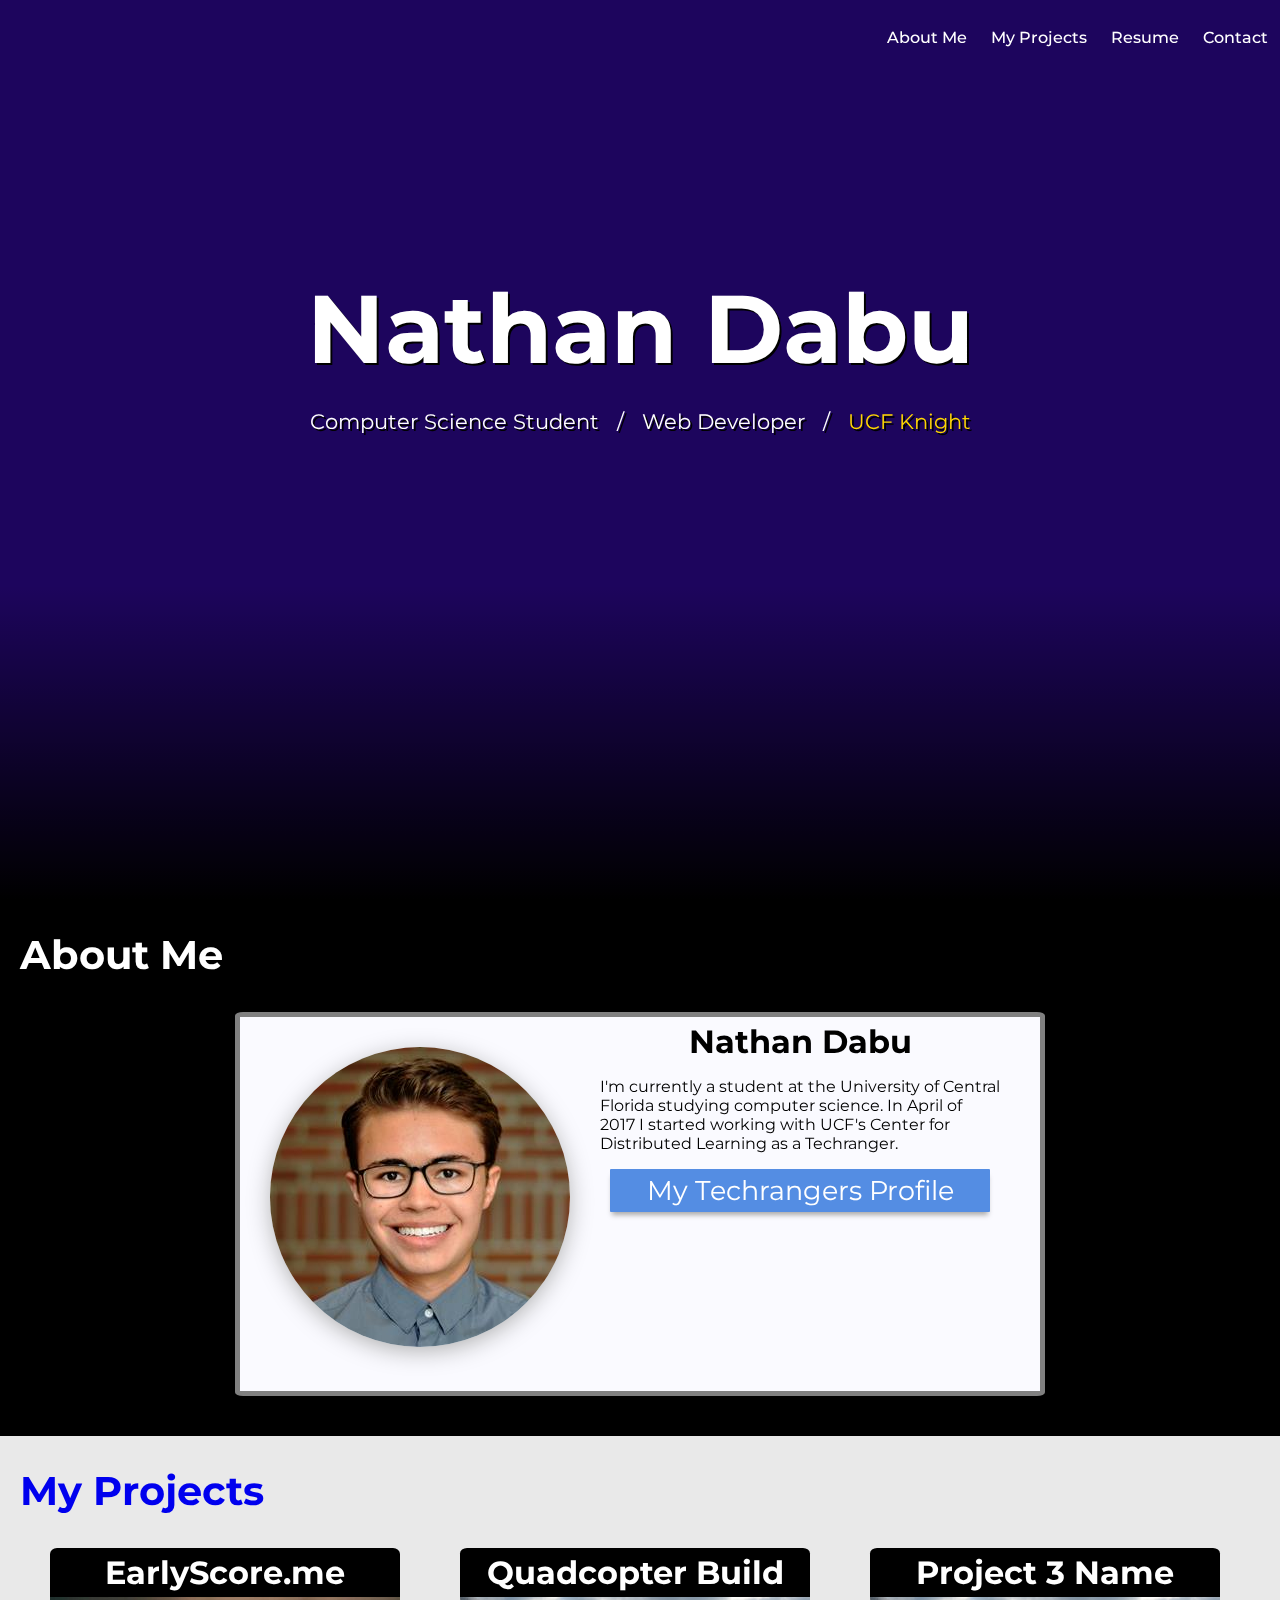
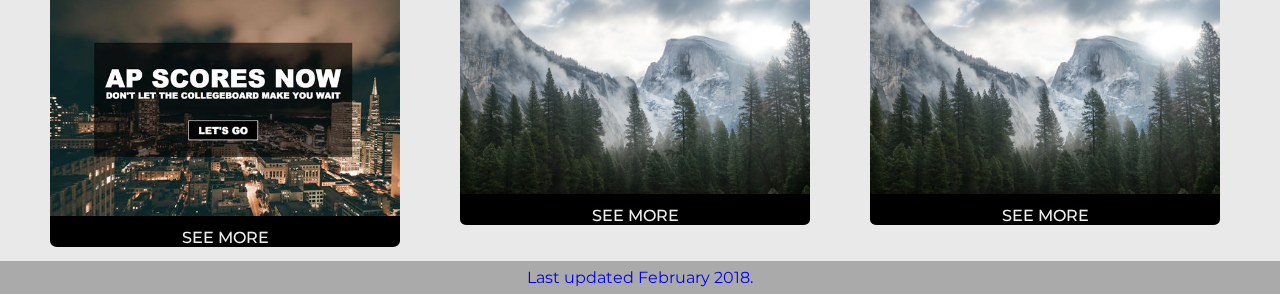
<file: index.html>
<!DOCTYPE html>
<html>
	<head>
		<!-- Global site tag (gtag.js) - Google Analytics -->
		<script async src="https://www.googletagmanager.com/gtag/js?id=UA-80257101-1"></script>
		<script>
			window.dataLayer = window.dataLayer || [];
			function gtag(){dataLayer.push(arguments);}
			gtag('js', new Date());

			gtag('config', 'UA-80257101-1');
		</script>

		<title>Nathan Dabu</title>
		<meta charset="utf-8">
		<link rel="stylesheet" type="text/css" href="main.css">

	</head>

	<body>


		<div id="main">
			<nav id="header">
				<ul>
					<li><a href="#about">About Me</a></li>
					<li><a href="#projects">My Projects</a></li>
					<li><a href="resume.html">Resume</a></li>
					<li>Contact</li>
				</ul>
		</nav>
			<div id="floater"></div>
			<div id="main_inner">
				<h1>Nathan Dabu</h1>
				<p>Computer Science Student &nbsp;&nbsp;/&nbsp;&nbsp;
			Web Developer &nbsp;&nbsp;/&nbsp;&nbsp;
					<span style="color: gold">UCF Knight</span></p>
			</div>
			<div id="gradient">
			</div>
		</div>


		<div id="about">
			 <h2>About Me</h2>
			<div id="inner_about">
				<div id="pic_wrapper">
					<img id="profile" src="nathan.jpg" alt=""/>
				</div>
				<div id="text_wrapper">
					<h3>Nathan Dabu</h3>
					<p>I'm currently a student at the University of Central Florida studying computer science. In April of 2017 I started working with UCF's Center for Distributed Learning as a Techranger.</p>
					<a href="https://techrangers.cdl.ucf.edu/bio_nathan-dabu.php">
						<div class="button" id="techrangers">
							<p>My Techrangers Profile</p>
						</div>
					<a href="https://github.com/nathaned"
					</a>
				</div>

				<div class="clear"></div>
			</div>

		</div>


		<div id="projects">
			<h2>My Projects</h2>
			<div id="card_container">
				<div class="card">
					<h3>EarlyScore.me</h3>
					<div class="img_wrapper">
						<img src="project_1.jpg"/>
					</div>
					<div class="card_content">
						<p>I created this website during the summer after my senior year in high school. I wanted to create a tool that allowed me to access my AP score as early as possible.</p>
						<p>I ended up making a website that accomplished this by routing the user's traffic through a server in California.</p>
						<p>Technologies Used:</p>
						<ul>
							<li>PHP</li>
							<li>HTML</li>
							<li>CSS</li>
							<li>Javascript</li>
							<li>Digital Ocean</li>
							<li>Glype PHP Proxy</li>
						</ul>
					</div>
					<div class="expander">see more</div>
				</div>
				<div class="card">
					<h3>Quadcopter Build</h3>
					<div class="img_wrapper">
						<img src="background.jpg">
					</div>
					<div class="card_content">
					<p>This is some text about the project that will be initially hidden, but you'll have to press the expand button to view it. It'll be great and nifty.</p>
					</div>
					<div class="expander">see more</div>
				</div>
				<div class="card">
					<h3>Project 3 Name</h3>
					<div class="img_wrapper">
						<img src="background.jpg"/>
					</div>
					<div class="card_content">
						<p>This is some text about the project that will be initially hidden, but you'll have to press the expand button to view it. It'll be great and nifty.</p>
					</div>
					<div class="expander">see more</div>
				</div>
			</div>
		</div>

		<footer>
			Last updated February 2018.
		</footer>

		<script src="https://ajax.googleapis.com/ajax/libs/jquery/3.2.0/jquery.min.js"></script>
		<script type="text/javascript" src="script.js">
		</script>
	</body>
</html>
</file>
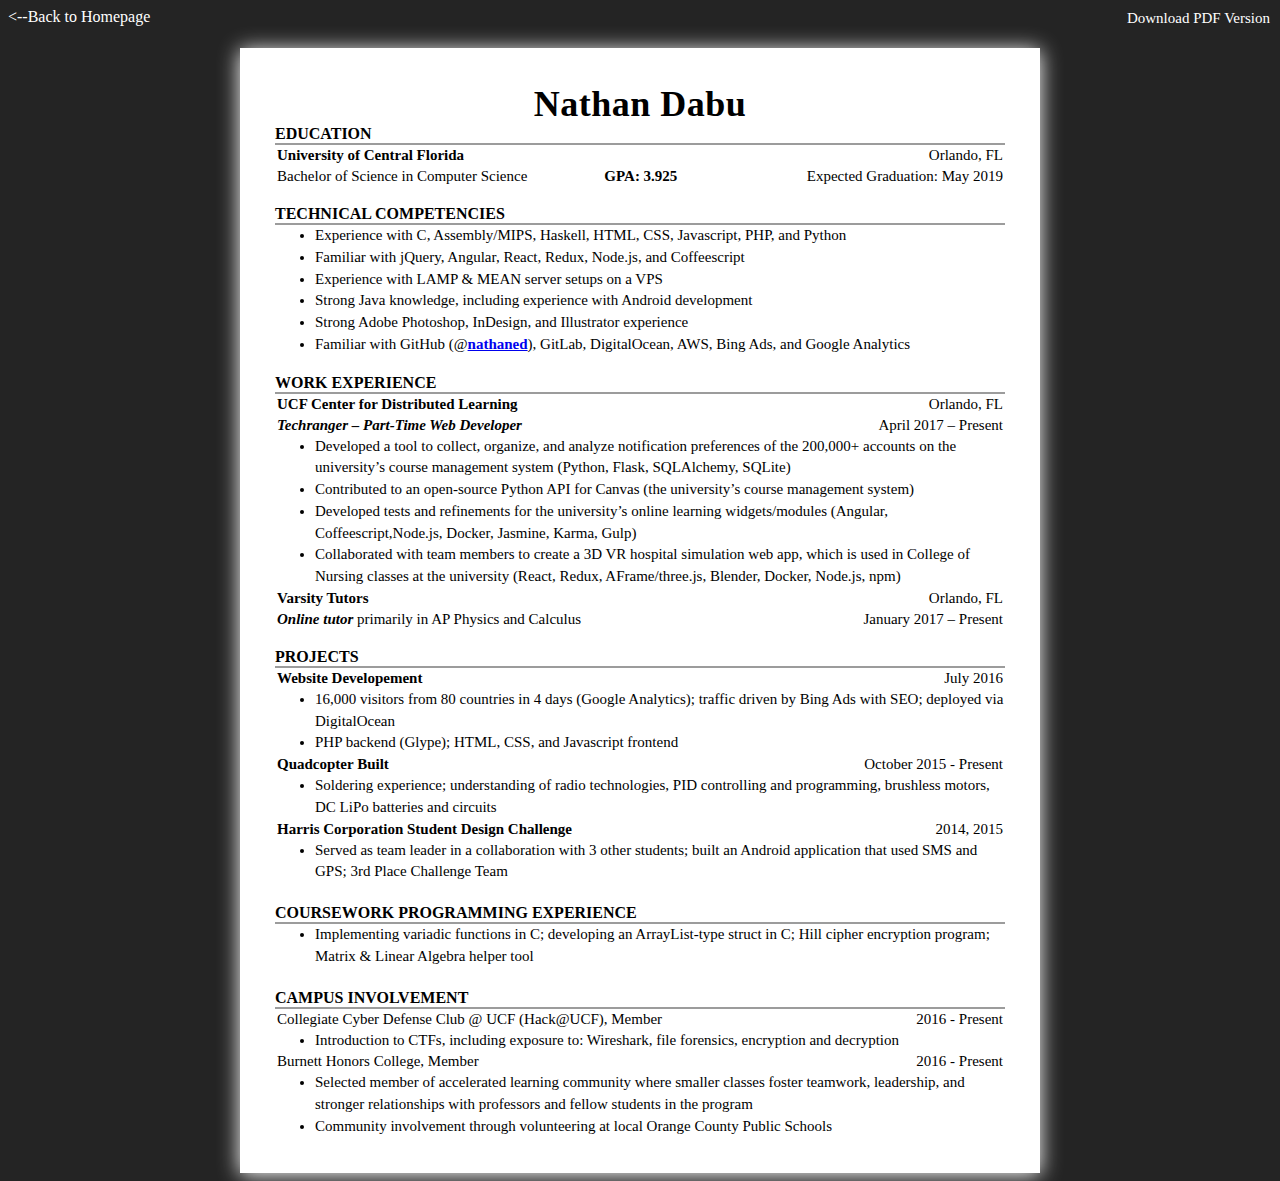
<file: resume.html>
<!DOCTYPE html>
<html>
	<head>
		<!-- Global site tag (gtag.js) - Google Analytics -->
		<script async src="https://www.googletagmanager.com/gtag/js?id=UA-114127615-1"></script>
		<script>
			window.dataLayer = window.dataLayer || [];
			function gtag(){dataLayer.push(arguments);}
			gtag('js', new Date());

			gtag('config', 'UA-114127615-1');
		</script>

		<title>Nathan Dabu</title>
		<meta charset="utf-8">
		<link rel="stylesheet" type="text/css" href="resume.css">
	</head>

	<body>
		<div id="header">
			<a href="index.html">&lt;--Back to Homepage</a>
			<p class="right"><a href="assets/Resume.pdf">Download PDF Version</a></p>
		</div>
		<div id="paper">
			<h1>Nathan Dabu</h1>

			<h2>EDUCATION</h2>
			<hr>
			<p class="bold">University of Central Florida</p>
			<p class="right">Orlando, FL</p>
			<div class="clear"></div>

			<p >Bachelor of Science in Computer Science</p>
			<p class="center bold">GPA: 3.925</p>
			<p class="right">Expected Graduation: May 2019</p>
			<div class="clear"></div>

			<br/>
			<h2 class="clear">TECHNICAL COMPETENCIES</h2>
			<hr>
			<ul>
				<li>Experience with C, Assembly/MIPS, Haskell, HTML, CSS, Javascript, PHP, and Python</li>
				<li>Familiar with jQuery, Angular, React, Redux, Node.js, and Coffeescript</li>
				<li>Experience with LAMP &amp; MEAN server setups on a VPS</li>
				<li>Strong Java knowledge, including experience with Android development</li>
				<li>Strong Adobe Photoshop, InDesign, and Illustrator experience</li>
				<li>Familiar with GitHub (@<strong><a href="https://github.com/nathaned">nathaned</a></strong>), GitLab, DigitalOcean, AWS, Bing Ads, and Google Analytics</li>
			</ul>

			<br/>
			<h2>WORK EXPERIENCE</h2>
			<hr>
			<p><strong>UCF Center for Distributed Learning</strong></p>
			<p class="right">Orlando, FL</p>
			<div class="clear"></div>
			<p><em><strong>Techranger &ndash; Part-Time Web Developer</strong></em></p>
			<p class="right">April 2017 &ndash; Present</p>
			<div class="clear"></div>
			<ul>
				<li>Developed a tool to collect, organize, and analyze notification preferences of the 200,000+ accounts on the university’s course management system (Python, Flask, SQLAlchemy, SQLite)</li>
				<li>Contributed to an open-source Python API for Canvas (the university’s course management system)</li>
				<li>Developed tests and refinements for the university’s online learning widgets/modules (Angular, Coffeescript,Node.js, Docker, Jasmine, Karma, Gulp)</li>
				<li>Collaborated with team members to create a 3D VR hospital simulation web app, which is used in College of Nursing classes at the university (React, Redux, AFrame/three.js, Blender, Docker, Node.js, npm)</li>
			</ul>
			<p><strong>Varsity Tutors</strong></p>
			<p class="right">Orlando, FL</p>
			<div class="clear"></div>
			<p><em><strong>Online tutor</strong></em> primarily in AP Physics and Calculus</p>
			<p class="right">January 2017 &ndash; Present</p>
			<div class="clear"></div>
			<br/>
			<h2>PROJECTS</h2>
			<hr>
			<p><b>Website Developement</b></p>
			<p class="right">July 2016</p>
			<ul class="clear">
				<li>16,000 visitors from 80 countries in 4 days (Google Analytics); traffic driven by Bing Ads with SEO; deployed via DigitalOcean</li>
				<li>PHP backend (Glype); HTML, CSS, and Javascript frontend</li>
			</ul>
			<p><b>Quadcopter Built</b></p>
			<p class="right">October 2015 - Present</p>
			<ul class="clear">
				<li>Soldering experience; understanding of radio technologies, PID controlling and programming, brushless motors, DC LiPo batteries and circuits</li>
			</ul>
			<p><b>Harris Corporation Student Design Challenge</b></p>
			<p class="right">2014, 2015</p>
			<ul class="clear">
				<li>Served as team leader in a collaboration with 3 other students; built an Android application that used SMS and GPS; 3rd Place Challenge Team</li>
			</ul>

			<p>&nbsp;</p>
			<h2 class="clear">COURSEWORK PROGRAMMING EXPERIENCE</h2>
			<hr>
			<ul>
				<li>Implementing variadic functions in C; developing an ArrayList-type struct in C; Hill cipher encryption program; Matrix &amp; Linear Algebra helper tool</li>
			</ul>

			<p>&nbsp;</p>
			<h2 class="clear">CAMPUS INVOLVEMENT</h2>
			<hr>
			<p>Collegiate Cyber Defense Club @ UCF (Hack@UCF), Member</p>
			<p class="right">2016 - Present</p>
			<ul class="clear">
				<li>Introduction to CTFs, including exposure to: Wireshark, file forensics, encryption and decryption</li>
			</ul>
			<p>Burnett Honors College, Member</p>
			<p class="right">2016 - Present</p>
			<ul class="clear">
				<li>Selected member of accelerated learning community where smaller classes foster teamwork, leadership, and stronger relationships with professors and fellow students in the program</li>
				<li>Community involvement through volunteering at local Orange County Public Schools</li>
			</ul>
		</div>

	</body>

</html>
</file>
<file: main.css>
@import url('https://fonts.googleapis.com/css?family=Montserrat:400,500,700');

body {
    font-family: Montserrat;
    margin: 0px;
}
/*NAVBAR*/
nav {
    height: 10vh;
    margin-top: 0;
    float: right;
}

#header ul {
    display: flex;
    list-style: none;
}

#header li {
    padding: 12px 12px;
    flex-grow: 1;
    font-weight: 500;
    text-align: center;
    color: white;
    font-size: 12pt;
}

#header li:hover {
    text-shadow: 0 0 8px rgba(150,150,255, 1);
}

#header a{
    text-decoration: none;
    color: white;
}

/*MAIN TOP OF PAGE*/
#main {
    height: auto;
    background: #1d055d;
    position: relative;
    background-size: cover;
    overflow: auto;
    color: white;
}

#floater {
    float: left;
    height: 20vh;
    width: 100%;
}


#main_inner {
    clear: both;
    width: 100%;
    height: 35vh;
/*    mix-blend-mode: overlay;*/
    text-align: center;
}

#main_inner p{
    font-size: 16pt;
    text-shadow: 2px 2px #000000;

}

#gradient {
    background: none;
    background: linear-gradient(to top, rgba(0,0,0,1), rgba(0,0,0,0));
    height: 35vh;
    width: 100%;
}

/*ABOUT SECTION*/
#about {
    display: block;
    background-color: black;
    color: white;
    padding-bottom: 40px;
}

#inner_about {
    width: 800px;
    background-color: rgb(250,250,260);
    border: 5px solid gray;
    border-radius: 1%;
    color: black;
    margin: auto;
}

#pic_wrapper {
    float: left;
    margin: 30px;
}
#text_wrapper {
    display: inline-block;
    max-width: 400px;
}
#about img {
    border-radius: 100%;
    box-shadow: rgb(170,170,170) 0px 5px 25px -2px;
}

.clear {
    clear: both;
    margin-bottom: 10px;
}

.button {
    margin: 10px;
    padding: 5px 10px;
    background-color: rgb(84, 141, 227);
    box-shadow: rgb(170,170,170) 0px 5px 5px -2px;
    border-radius: 1px;
    text-align: center;
}

a {
    text-decoration: none;
}

.button p {
    font-size: 20pt;
    text-decoration: none;
    color: white;
    margin: 0px;
}

.button:hover {
    box-shadow: rgb(170,170,250) 0px 5px 15px -2px;
    background-color: rgb(37, 84, 142);
}

h1 {
    font-size: 72pt;
    color: white;
    text-shadow: 2px 2px #000000;
    margin-bottom: 0;
}

h2 {
    clear: both;
    padding-top: 30px;
    margin-top: 0;
    margin-left: 20px;
    font-size: 30pt;
}

h3 {
    margin: 5px;
    text-align: center;
    font-size: 24pt;
}

/*PROJECTS SECTION*/
#projects {
    background-color: rgb(233,233,233);
}
#card_container {
    display: inline-block;
    margin-top: 0;
    width: 100%;
}

.card {
    background-color: black;
    border-radius: 2%;
    float: left;
    color: white;
    margin: 0px 10px 10px 50px;
    width: 350px;
}

.collapsed {
    display: none;
}

.img_wrapper {
    background-color: rgba(0,0,0, 1);
    width: inherit;
}

.img_wrapper:hover {
    background-color: rgba(100,100,100, .75);
    width: inherit;
}

.expander {
    width: 100%;
    text-align: center;
    padding-top: 8px;
    color: #eeeeee;
    text-shadow: 0 0 1px rgba(255,255,255, 0);
    text-transform: uppercase;
    font-weight: 500;
}

.card_content {
    padding: 8px;
}

.expander:hover {
    color: white;
    text-shadow: 0 0 1px rgba(255,255,100, .75);
}

.card img {
    width: inherit;
    opacity: 30;
    mix-blend-mode: screen;
}

footer {
    background-color: #aaa;
    text-align: center;
    padding-top: 7px;
    padding-bottom: 7px;
    width: 100%;
}
</file>
<file: resume.css>
body {
    font-family: 'Times', serif;
    background-color: rgb(36,36,36);
}

#header {
    height: 40px;
    color: white;
}

#header a {
    color: white;
    text-decoration: none;

}

#paper {
    margin: auto;
    box-shadow: 0px 2px 20px white;
    width: 730px;
    height: auto;
    padding: 35px;
    background-color: white;
}

h1 {
    text-align: center;
    letter-spacing: 0.5px;
    font-size: 36px;
    margin: 0;
}
h2 {
    font-size: 16px;
    margin: 0;
}

hr {
    margin: 0;
    border: 1px solid rgb(156,156,156);
}


p {
    font-size: 15px;
    margin: 2px;
    float: left;
}

.right {
    float: right;
}
.center {
    position: relative;
    right: -10%;
    float: left;

}
.clear {
    clear: both;
}

.bold {
    font-weight: 900;
}

ul {
    margin: 0;
    font-size: 15px;
    line-height: 1.45;
}
</file>
